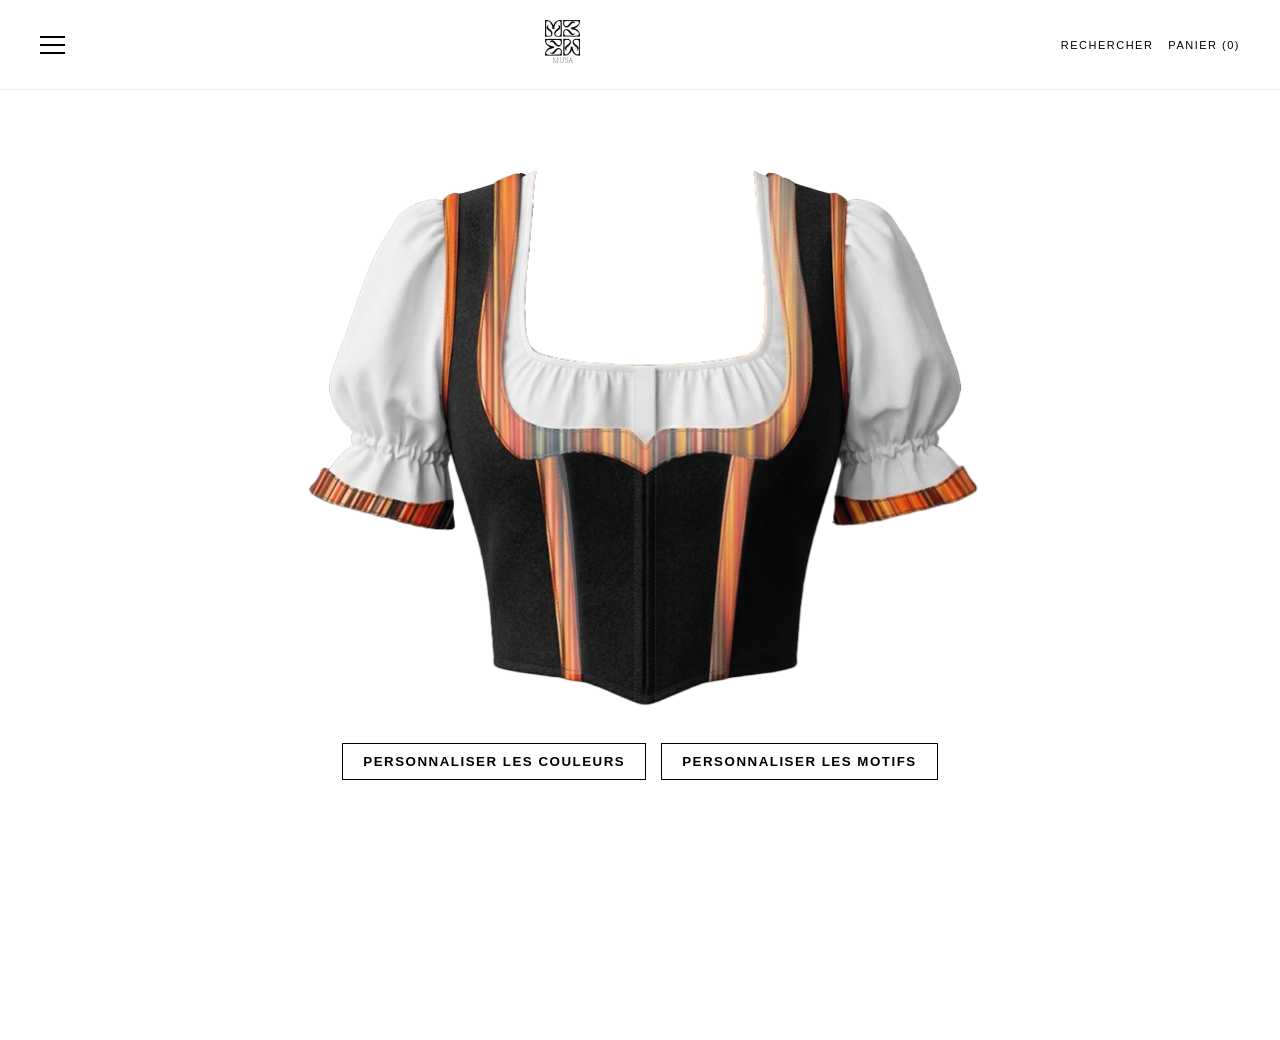
<file: Personalisation.html>
<!DOCTYPE html>
<html lang="fr">
<head>
<meta charset="UTF-8">
<meta name="viewport" content="width=device-width, initial-scale=1.0">
<title>T-shirt Luxe Personnalisable</title>
<link rel="stylesheet" href="Personalisation.css">
</head>
<body>

<nav class="navbar-minimal">
    <div class="nav-left"><div class="burger" onclick="toggleMenu()"><span></span><span></span><span></span></div></div>
    <div class="logo"><a href="#"><img src="img/Logo 1.png" alt="MUSA"></a></div>
    <div class="nav-right"><a href="#">RECHERCHER</a><a href="#">PANIER (0)</a></div>
    <div id="mobileMenu" class="mobile-menu">
        <span class="close-menu" onclick="toggleMenu()">×</span>
        <a href="index.html">Page Produit</a>
        <a href="Personalisation.html">Personnalisation</a>
    </div>
</nav>

<div id="mainProduct" class="product">
    <img src="img/Fichier 2.png" class="background-image" alt="tshirt">
    <div class="svg-layer">
        <!-- Path holographique initial -->
        <svg id="holoSVG" xmlns="http://www.w3.org/2000/svg" viewBox="250 -70 800 1170">
            <defs>
                <linearGradient id="holo-gradient4" x1="0%" y1="0%" x2="100%" y2="100%">
                    <stop offset="0%" stop-color="white" stop-opacity="0.1"/>
                    <stop offset="50%" stop-color="white" stop-opacity="0.5"/>
                    <stop offset="100%" stop-color="white" stop-opacity="0.1"/>
                </linearGradient>
                <filter id="glow">
                    <feGaussianBlur stdDeviation="8" result="blur"/>
                    <feMerge>
                        <feMergeNode in="blur"/>
                        <feMergeNode in="SourceGraphic"/>
                    </feMerge>
                </filter>
            </defs>
            <path d="M945.07,544.09c-21.33,30.83-41.23,36.12-64.55,33.29-11.36,55.61-57.06,437.4-57.06,437.4-.01,1.04-27.78,0-27.78,0,1.85-37.83,22.64-390.91,41.25-446.8-40.26-9.02-92.6-14.68-170.34,31.1-1.57.93-3.16,1.88-4.76,2.86-1.6-.98-3.19-1.93-4.76-2.86-80.76-47.56-127.09-41.14-167.92-31.57.05-.01.09-.02.13-.02-.09.02-.2.05-.3.07,20.18-2,42.05,405.89,44.06,447.15,0,0-26.74.38-26.75-.66,0,0-51.91-436.48-57.9-436.4-2.56.04-2.56-.3-.85-.89-25.24,4.01-46.29.08-68.95-32.67-114.96-166.17,5.57-371.81-20.88-516.6-2.43-13.32,58.6-41.65,57.31-14.87-14.01,291-109.74,481.24,64.12,500.95,22.91,2.59-3.12-2.7,141.45.35,17.16.37,26,21.59,41.24,30.97,15.25-9.39,24.09-30.6,41.24-30.97,144.57-3.05,118.54,2.24,141.45-.35,173.86-19.71,78.13-209.95,64.12-500.95-1.29-26.78,59.74,1.55,57.3,14.87-26.44,144.79,94.09,350.43-20.87,516.6Z" fill="url(#holo-gradient4)" filter="url(#glow)" opacity="0.5"/>
        </svg>

        <!-- SVG pour les couleurs -->
        <svg id="colorSVG" viewBox="220 -80 330 1205" style="display:none">
            <g id="c-shape1" transform="translate(25,0) scale(0.94)">
                <path d="M24.77,28.96C49.29,19.56,73.81,10.17,98.33.78c-11.31,65.21.46,129.5-14.61,186-53.22,199.57-9.61,368.45,96.26,368.12l57.65,438.23-142.43-17.28C95.22,801.12-.28,462.52.5,458.61S33.43,41.18,24.77,28.96Z" fill="#ff0000"/>
            </g>
            <g id="c-shape2" transform="translate(235,505) scale(0.92)">
                <path d="M49.1,463.87C48.93,300.33,25.37,154.67,.58,9.96,60.78-1.3,120.28-3.01,175.88,47.52,236.86,5.06,295.66-11.69,351.18,9.96c-23.46,129.32-38.23,284.86-48.52,453.91l-126.78,42.26-126.78-42.26Z" fill="#ff0000"/>
            </g>
            <g id="c-shape3" transform="translate(540,0) scale(0.94)">
                <path d="M213.45,28.96c-24.52-9.39-49.04-18.78-73.57-28.17,11.31,65.21-.46,129.5,14.61,186,53.22,199.57,9.61,368.45-96.26,368.12L.58,993.13l142.43-17.28c-.02-174.73,95.48-513.32,94.7-517.24S204.79,41.18,213.45,28.96Z" fill="#ff0000"/>
            </g>
        </svg>

        <!-- SVG pour les motifs -->
        <svg id="motifSVG" viewBox="220 -80 330 1205" style="display:none">
            <g id="m-shape1" transform="translate(40,0) scale(0.90)">
                <path d="M24.77,28.96C49.29,19.56,73.81,10.17,98.33.78c-11.31,65.21.46,129.5-14.61,186-53.22,199.57-9.61,368.45,96.26,368.12l57.65,438.23-142.43-17.28C95.22,801.12-.28,462.52.5,458.61S33.43,41.18,24.77,28.96Z" fill="#ff0000"/>
            </g>
            <g id="m-shape2" transform="translate(240,485) scale(0.90)">
                <path d="M49.1,463.87C48.93,300.33,25.37,154.67.58,9.96,60.78-1.3,120.28-3.01,175.88,47.52,236.86,5.06,295.66-11.69,351.18,9.96c-23.46,129.32-38.23,284.86-48.52,453.91l-126.78,42.26-126.78-42.26Z" fill="#ff0000"/>
            </g>
            <g id="m-shape3" transform="translate(535,0) scale(0.90)">
                <path d="M213.45,28.96c-24.52-9.39-49.04-18.78-73.57-28.17,11.31,65.21-.46,129.5,14.61,186,53.22,199.57,9.61,368.45-96.26,368.12L.58,993.13l142.43-17.28c-.02-174.73,95.48-513.32,94.7-517.24S204.79,41.18,213.45,28.96Z" fill="#ff0000"/>
            </g>
        </svg>
    </div>

    <div class="custom-buttons">
        <button onclick="toggleCustomizer()">Personnaliser les couleurs</button>
        <button onclick="toggleMotifMode()">Personnaliser les motifs</button>
    </div>

    <div id="colorCustomizer">
        <div id="colorSection">
            <input class="jscolor" value="ff0000">
            <div class="preset-colors">
                <div class="color-box" style="background:red;" onclick="setGeneralColor('#ff0000')"></div>
                <div class="color-box" style="background:blue;" onclick="setGeneralColor('#0000ff')"></div>
                <div class="color-box" style="background:orange;" onclick="setGeneralColor('#ffa500')"></div>
                <div class="color-box" style="background:green;" onclick="setGeneralColor('#008000')"></div>
                <div class="color-box" style="background:yellow;" onclick="setGeneralColor('#ffff00')"></div>
            </div>
        </div>
        <div id="motifSection" style="display:none;">
            <div class="preset-motifs">
                <button class="motif-box" onclick="setMotif(1)">Motif 1</button>
                <button class="motif-box" onclick="setMotif(2)">Motif 2</button>
            </div>
            <div style="margin-top:10px;">
                <input type="file" id="motifInput" accept="image/*" style="margin-bottom:10px;">
                <label for="motifSizeSlider">Taille motif: </label>
                <input type="range" id="motifSizeSlider" min="150" max="600" step="50" value="400" disabled>
            </div>
        </div>
    </div>
</div>
<script src="https://jscolor.com/releases/2.4.5/jscolor.js"></script>
<script src="script.js"></script>
</body>
</html>
</file>
<file: Personalisation.css>
/* =========================
   RESET GLOBAL
   ========================= */
   * {
    margin: 0;
    padding: 0;
    box-sizing: border-box;
}

html,
body {
    height: 100%;
    font-family: "Helvetica Neue", Helvetica, Arial, sans-serif;
    background: #fff;
}


/* =========================
   NAVBAR
   ========================= */
.navbar-minimal {
    display: flex;
    justify-content: space-between;
    align-items: center;
    padding: 20px 40px;
    background: #fff;
    width: 100%;
    position: fixed;
    top: 0;
    z-index: 1000;
    border-bottom: 1px solid #eee;
}

/* Conteneurs gauche et droite */
.nav-left,
.nav-right {
    display: flex;
    align-items: center;
    gap: 15px;
}

/* Logo centré */
.logo {
    text-align: center;
    flex: 1;
}

.logo img {
    height: 45px;
}

/* Liens de navigation */
.navbar-minimal a {
    text-decoration: none;
    color: #000;
    font-size: 11px;
    letter-spacing: 1.5px;
    text-transform: uppercase;
    transition: opacity 0.3s;
}

.navbar-minimal a:hover {
    opacity: 0.7;
}


/* =========================
   MENU BURGER
   ========================= */
.burger {
    width: 25px;
    height: 18px;
    display: flex;
    flex-direction: column;
    justify-content: space-between;
    cursor: pointer;
}

/* Lignes du burger */
.burger span {
    height: 2px;
    background: #000;
    transition: 0.3s;
}

/* Animation burger actif */
.burger.active span:nth-child(1) {
    transform: rotate(45deg) translate(5px, 5px);
}

.burger.active span:nth-child(2) {
    opacity: 0;
}

.burger.active span:nth-child(3) {
    transform: rotate(-45deg) translate(5px, -5px);
}


/* =========================
   MENU MOBILE
   ========================= */
.mobile-menu {
    position: fixed;
    top: 0;
    left: -100%;
    width: 100%;
    height: 100vh;
    background: #fff;
    display: flex;
    flex-direction: column;
    justify-content: center;
    align-items: center;
    gap: 30px;
    transition: left 0.4s;
    z-index: 1500;
}

/* Menu ouvert */
.mobile-menu.active {
    left: 0;
}

/* Bouton fermer */
.mobile-menu .close-menu {
    position: absolute;
    top: 20px;
    right: 30px;
    font-size: 30px;
    cursor: pointer;
    color: #000;
}

/* =========================
   SECTION PRODUIT
   ========================= */
.product {
    position: relative;
    width: 800px;
    max-width: 90%;
    margin: 140px auto 50px;
}

/* Image de fond */
.background-image {
    width: 100%;
    display: block;
}

/* Calque SVG au-dessus */
.svg-layer {
    position: absolute;
    top: 0;
    left: 0;
    width: 100%;
    height: 90%;
    z-index: 1;
}

/* SVG global */
svg {
    width: 100%;
    height: 100%;
}

/* Zones interactives */
path {
    cursor: pointer;
    transition: fill 0.2s ease, opacity 0.3s;
}

/* Zone sélectionnée */
g.selected path {
    stroke: #ffffff;
    stroke-width: 3;
}


/* =========================
   BOUTONS CUSTOMIZATION
   ========================= */
.custom-buttons {
    display: flex;
    justify-content: center;
    gap: 15px;
    margin-top: 20px;
    position: relative;
    z-index: 100;
}

/* Boutons */
.custom-buttons button {
    padding: 10px 20px;
    border: 1px solid #000;
    background: #fff;
    color: #000;
    text-transform: uppercase;
    letter-spacing: 1.5px;
    font-weight: bold;
    cursor: pointer;
    transition: 0.3s;
}

.custom-buttons button:hover {
    background: #000;
    color: #fff;
}


/* =========================
   COLOR CUSTOMIZER
   ========================= */
#colorCustomizer {
    display: none;
    flex-direction: column;
    align-items: center;
    margin-top: 20px;
    position: relative;
    z-index: 100;
}

/* Palette de couleurs */
.preset-colors {
    display: flex;
    gap: 10px;
    margin-top: 10px;
}

/* Carré couleur */
.color-box {
    width: 30px;
    height: 30px;
    border-radius: 4px;
    cursor: pointer;
    border: 1px solid #000;
}

/* Choix de motif */
/* MOTIFS */
.motif-box {
    padding: 10px;
    border: 1px solid #000;
    background: #fff;
    cursor: pointer;
    text-transform: uppercase;
}

.motif-box:hover {
    background: #000;
    color: #fff;
}
</file>
